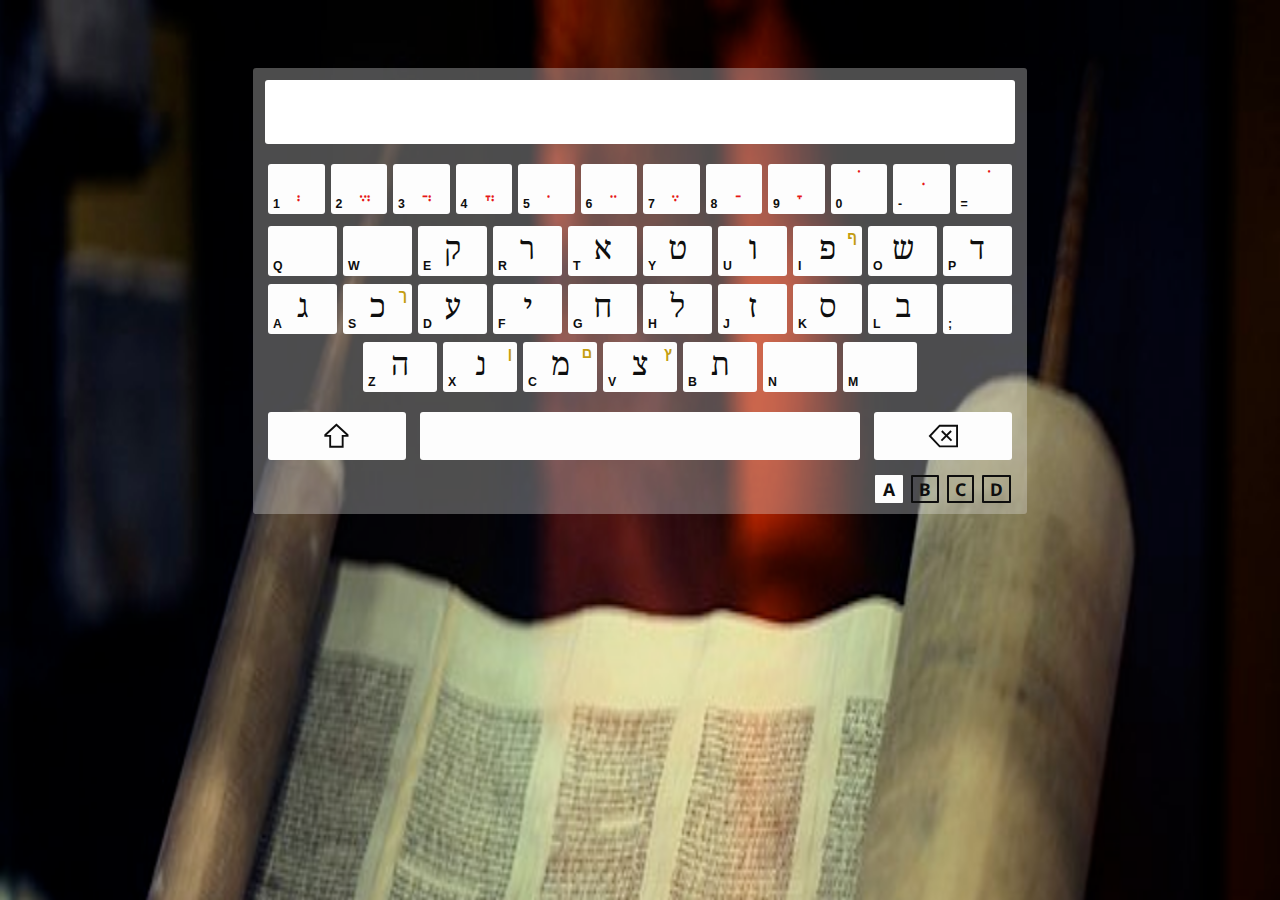
<file: index.html>
<!DOCTYPE html>
<html lang="en">
  <head>
    <meta charset="UTF-8" />
    <meta http-equiv="X-UA-Compatible" content="IE=edge" />
    <meta name="viewport" content="width=device-width, initial-scale=1.0" />
    <title>Hebrew Keyboard</title>
    <meta name="description" content="Modern Hebrew Keyboard" />
    <link rel="icon" href="./favicon.ico" />
    <link rel="stylesheet" href="./styles.css" />
  </head>

  <body>
    <div class="global-container">
      <div class="keyboard-container" id="keyboard">
        <input type="text" class="main-input" id="input" dir="rtl" />
        <div class="alphabet-wrap" id="alphabet-wrap"></div>
        <div class="key-wrap">
          <button
            class="key key--action key--action shift"
            id="shiftKey"
            title="Shift"
            data-key="ShiftLeft"
          >
            <svg
              class="action-symbol"
              id="shiftSymbol"
              width="26"
              height="27"
              viewBox="-2 -2 31 32"
              fill="none"
              xmlns="http://www.w3.org/2000/svg"
            >
              <path
                d="M12.0153 2.74456L1 12.8922V13.8586H6.21779V25.4558H19.5521V13.8586H24.7699V12.8922L13.7546 2.74456L12.8791 1.9641L12.0153 2.74456Z"
                stroke-width="2"
                class="stroke"
              />
            </svg>
          </button>
          <button class="key key--action space" title="Space" data-key="Space" data-char="&nbsp;">
            &nbsp;
          </button>
          <button
            class="key key--action bksp"
            id="backspaceKey"
            title="Backspace"
            data-key="Backspace"
          >
            <svg
              class="action-symbol"
              width="32"
              height="24"
              viewBox="0 0 32 24"
              fill="none"
              xmlns="http://www.w3.org/2000/svg"
            >
              <path
                d="M12.4535 1L2 12L12.4535 23H31V1H12.4535Z"
                class="stroke"
                stroke-width="2"
              />
              <line
                class="stroke"
                x1="14.7071"
                y1="6.65012"
                x2="25.0792"
                y2="17.0222"
                stroke-width="2"
              />
              <line
                class="stroke"
                y1="-1"
                x2="14.6684"
                y2="-1"
                transform="matrix(-0.707107 0.707107 0.707107 0.707107 25.3721 7.35723)"
                stroke-width="2"
              />
            </svg>
          </button>
        </div>
        <div class="controls-container">
          <div></div>
          <div style="display: flex; gap: 8px">
            <button class="layout-button layout-button--active" id="layoutA">A</button>
            <button class="layout-button" id="layoutB">B</button>
            <button class="layout-button" id="layoutC">C</button>
            <button class="layout-button" id="layoutD">D</button>
          </div>
        </div>
      </div>
    </div>
    <script type="module" src="./scripts/main.js"></script>
  </body>
</html>
</file>
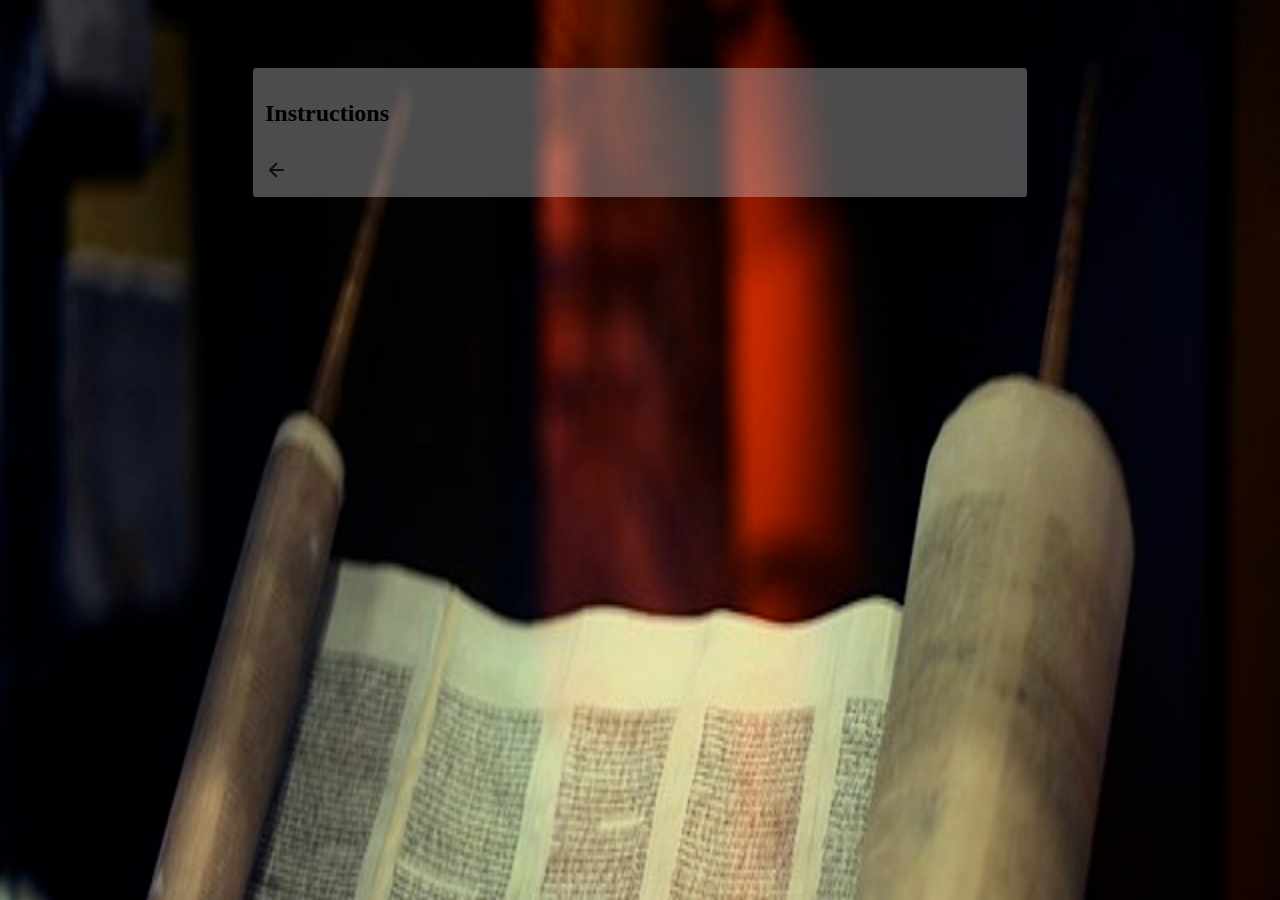
<file: instructions.html>
<!DOCTYPE html>
<html lang="en">
  <head>
    <meta charset="UTF-8" />
    <meta http-equiv="X-UA-Compatible" content="IE=edge" />
    <meta name="viewport" content="width=device-width, initial-scale=1.0" />
    <title>Hebrew Keyboard</title>
    <meta name="description" content="Modern Hebrew Keyboard" />
    <link rel="icon" href="./favicon.ico" />
    <link rel="stylesheet" href="./styles.css" />
  </head>

  <body>
    <div class="global-container">
      <div class="keyboard-container" id="keyboard">
        <h2>Instructions</h2>
        <div class="controls-container">
          <a href="/index.html">
            <svg
              width="15"
              height="16"
              viewBox="0 0 15 16"
              fill="none"
              xmlns="http://www.w3.org/2000/svg"
            >
              <path
                d="M0.292893 7.29289C-0.0976311 7.68342 -0.0976311 8.31658 0.292893 8.70711L6.65685 15.0711C7.04738 15.4616 7.68054 15.4616 8.07107 15.0711C8.46159 14.6805 8.46159 14.0474 8.07107 13.6569L2.41421 8L8.07107 2.34315C8.46159 1.95262 8.46159 1.31946 8.07107 0.928932C7.68054 0.538408 7.04738 0.538408 6.65685 0.928932L0.292893 7.29289ZM14 9C14.5523 9 15 8.55228 15 8C15 7.44772 14.5523 7 14 7V9ZM1 9H14V7H1V9Z"
                fill="#0e0e0e"
              />
            </svg>
          </a>
        </div>
      </div>
    </div>
  </body>
</html>
</file>
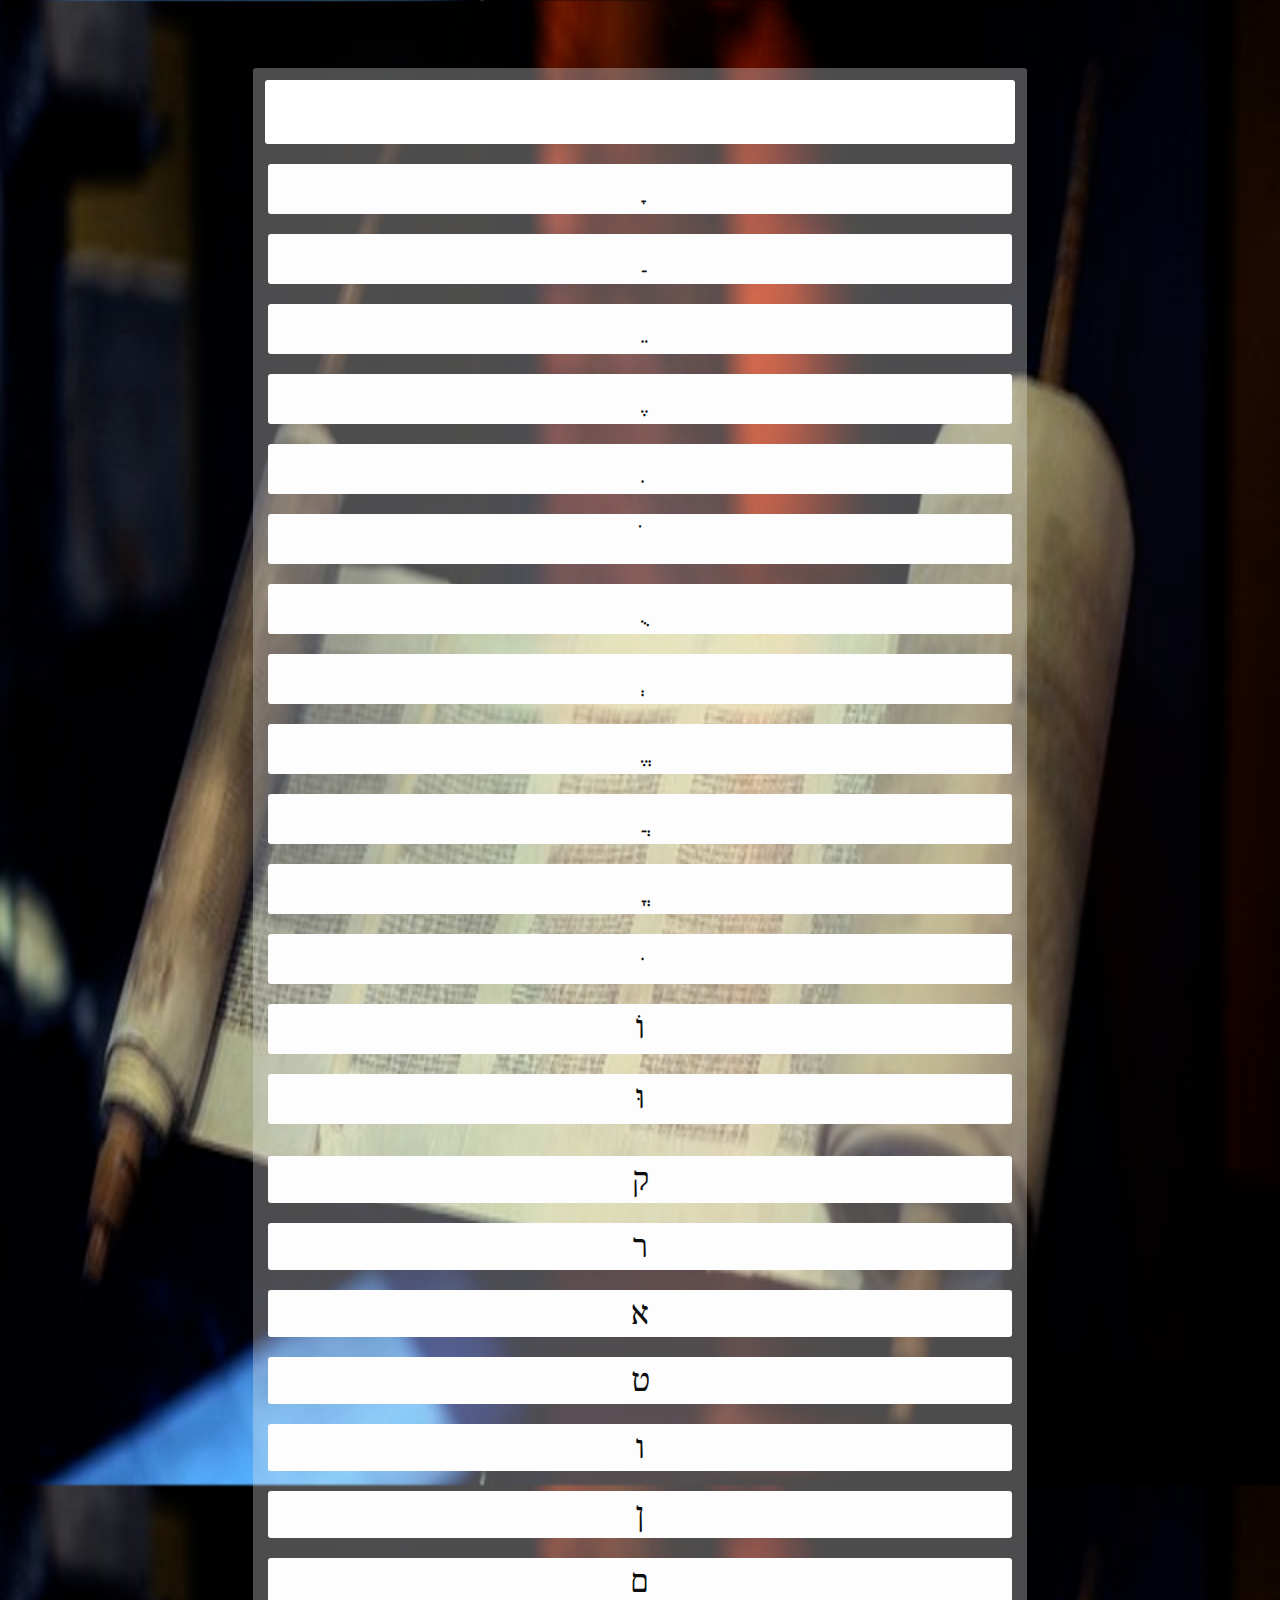
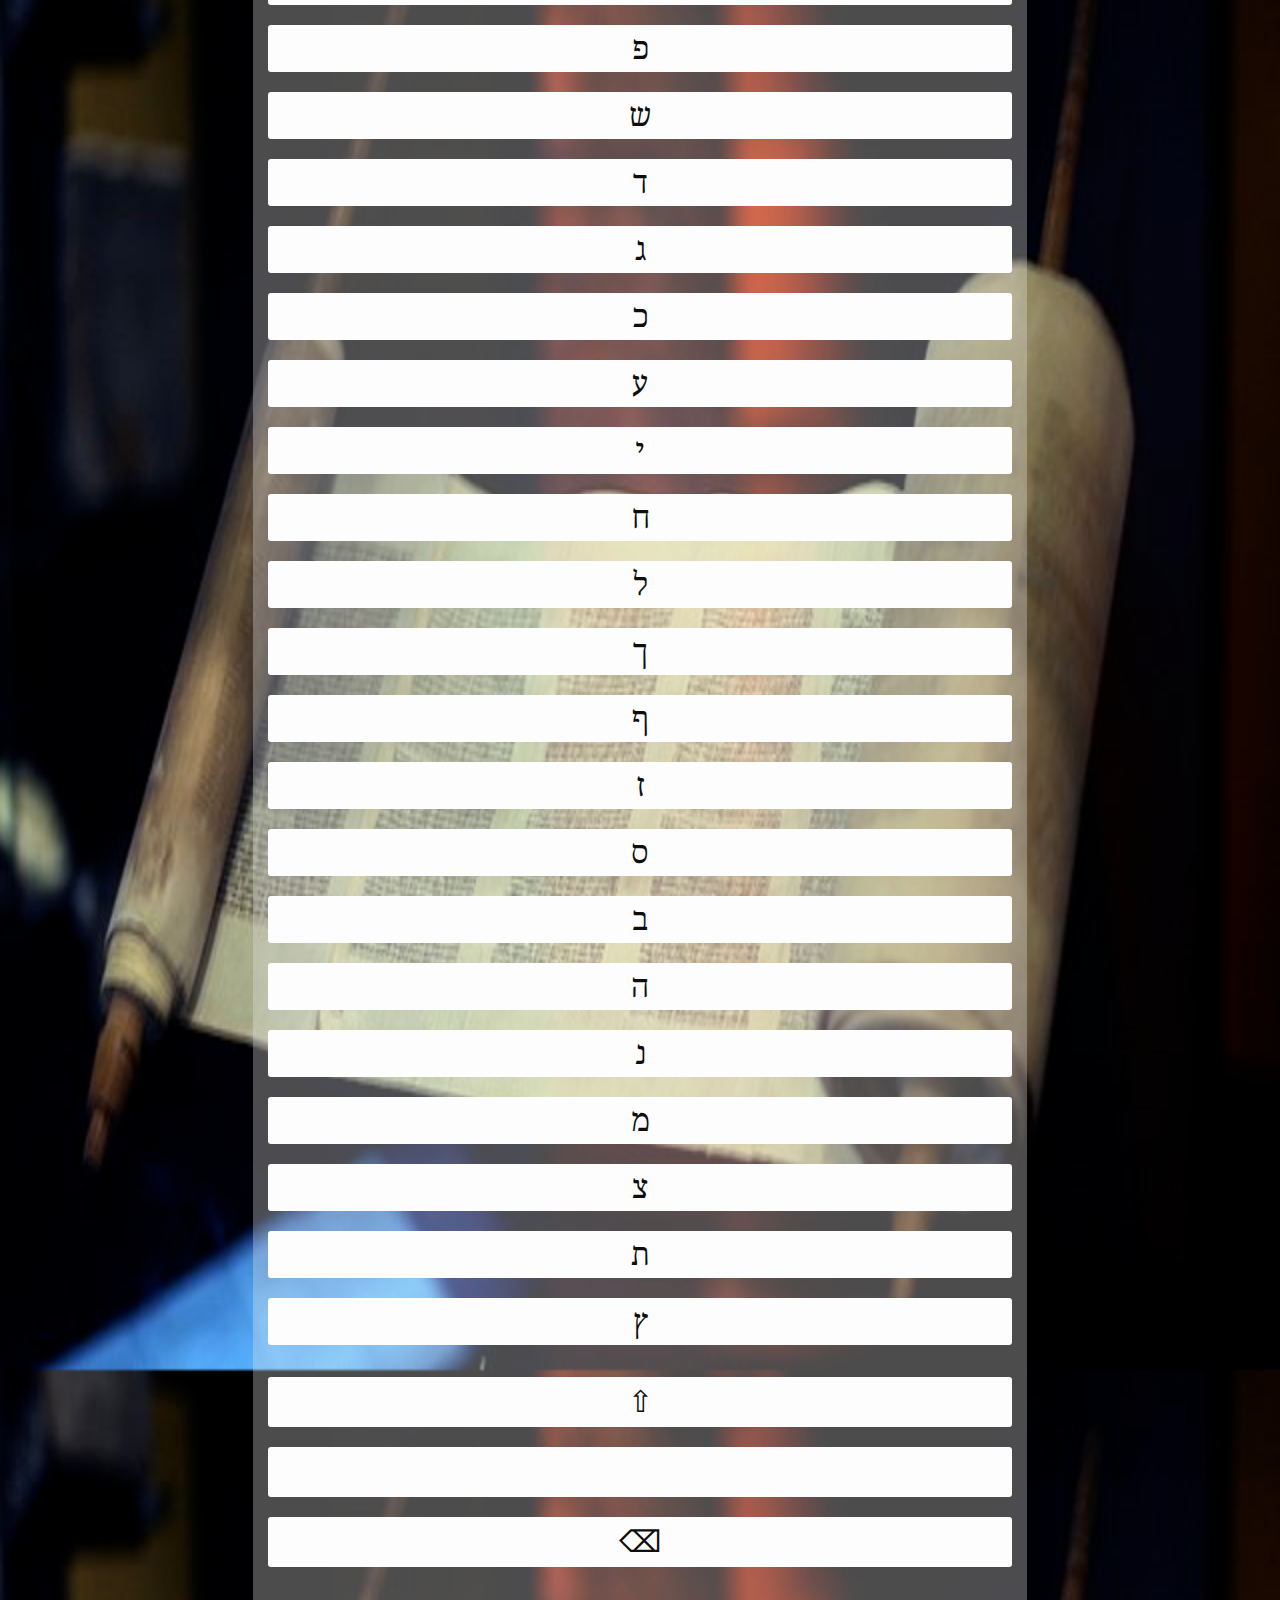
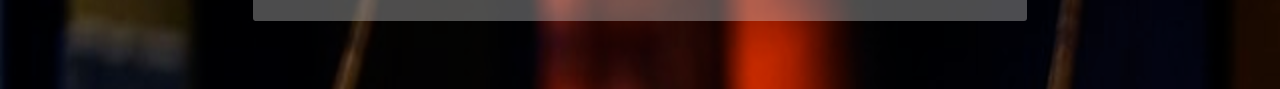
<file: keyboard.html>
<!DOCTYPE html>
<html lang="en">
  <head>
    <meta charset="UTF-8" />
    <meta http-equiv="X-UA-Compatible" content="IE=edge" />
    <meta name="viewport" content="width=device-width, initial-scale=1.0" />
    <title>Hebrew Keyboard</title>
    <meta name="description" content="Modern Hebrew Keyboard" />
    <link rel="icon" href="./favicon.ico" />
    <link rel="stylesheet" href="./styles.css" />
  </head>

  <body>
    <div class="global-container">
      <div class="keyboard-container">
        <input type="text" class="main-input" id="input" dir="rtl" />

        <button class="key niqqud" title="Kamatz" data-char="ָ">ָ</button>
        <button class="key niqqud" title="Patach" data-char="ַ">ַ</button>
        <button class="key niqqud" title="Tzeirei" data-char="ֵ">ֵ</button>
        <button class="key niqqud" title="Segol" data-char="ֶ">ֶ</button>
        <button class="key niqqud" title="Hiriq" data-char="ִ">ִ</button>
        <button class="key niqqud" title="Holam" data-char="ֹ">ֹ</button>
        <button class="key niqqud" title="Qubuts" data-char="ֻ">ֻ</button>
        <button class="key niqqud" title="Shva" data-char="ְ">ְ</button>
        <button class="key niqqud" title="Reduced Segol" data-char="ֱ">ֱ</button>
        <button class="key niqqud" title="Reduced Patach" data-char="ֲ">ֲ</button>
        <button class="key niqqud" title="Reduced Kamatz" data-char="ֳ">ֳ</button>
        <button class="key niqqud" title="Dagesh or Mapiq" data-char="ּ">ּ</button>
        <button class="key niqqud" title="Holam Haser for Vav" data-char="וֹ">וֹ</button>
        <button class="key niqqud" title="Shuruk" data-char="וּ">וּ</button>

        <div class="placeholder" style="grid-column: span 6"></div>

        <button class="key letter" title="Kuf" data-char="ק">ק</button>
        <button class="key letter" title="Resh" data-char="ר">ר</button>
        <button class="key letter" title="Alef" data-char="א">א</button>
        <button class="key letter" title="Tet" data-char="ט">ט</button>
        <button class="key letter" title="Vav" data-char="ו">ו</button>
        <button class="key letter" title="Final Nun" data-char="ן">ן</button>
        <button class="key letter" title="Final Mem" data-char="ם">ם</button>
        <button class="key letter" title="Pe" data-char="פ">פ</button>
        <button class="key letter" title="Shin" data-char="ש">ש</button>
        <button class="key letter" title="Dalet" data-char="ד">ד</button>

        <button class="key letter" title="Gimel" data-char="ג">ג</button>
        <button class="key letter" title="Kaf" data-char="כ">כ</button>
        <button class="key letter" title="Ayin" data-char="ע">ע</button>
        <button class="key letter" title="Yod" data-char="י">י</button>
        <button class="key letter" title="Het" data-char="ח">ח</button>
        <button class="key letter" title="Lamed" data-char="ל">ל</button>
        <button class="key letter" title="Final Kaf" data-char="ך">ך</button>
        <button class="key letter" title="Final Pe" data-char="ף">ף</button>
        <button class="key letter" title="Zayin" data-char="ז">ז</button>
        <button class="key letter" title="Samekh" data-char="ס">ס</button>

        <button class="key letter" title="Bet" data-char="ב">ב</button>
        <button class="key letter" title="He" data-char="ה">ה</button>
        <button class="key letter" title="Nun" data-char="נ">נ</button>
        <button class="key letter" title="Mem" data-char="מ">מ</button>
        <button class="key letter" title="Tsadi" data-char="צ">צ</button>
        <button class="key letter" title="Tav" data-char="ת">ת</button>
        <button class="key letter" title="Final Tsadi" data-char="ץ">ץ</button>

        <div class="placeholder" style="grid-column: span 3"></div>

        <button class="key shift" title="Shift">&#8679;</button>
        <button class="key space" title="Space">&nbsp;</button>
        <button class="key bksp" id="backspaceKey" title="Backspace">&#9003;</button>
      </div>
    </div>
    <script src="script.js"></script>
  </body>
</html>
</file>
<file: styles.css>
@import url("https://fonts.googleapis.com/css2?family=Noto+Sans+Hebrew&family=Noto+Serif+Hebrew&display=swap");
:root {
  --base-keyboard-columns: repeat(10, minmax(50px, 1fr));
  --keyboard-gap: 8px;
  --keyboard-container-width: 750px;
  --keyboard-container-padding: 12px;
  --global-container-padding: 60px 0;
  --controls-container-height: 50px;

  --key-margin: 4px 3px;
  --action-key-height: 36px;

  --input-width: span 10;
  --space-width: span 6;
  --action-key-width: span 2;
  --top-placeholder-width: span 8;
  --bottom-placeholder-width: span 3;

  --key-fs: 1.9rem;
  --symbol-fs: 30px;

  --text: #0e0e0e;
  --niqqud: #e61616;
  --sofit: #c49d10;
  --border: #dedede;
  --bg: #e8e8e854;
  --key-bg: #fdfdfd;
  --key-bg-hover: #f4f4f4;
  --key-bg-active: #e5e4e4;

  --sans: "Noto Sans Hebrew", sans-serif;
  --serif: "Noto Serif Hebrew", serif;
}

@media (prefers-color-scheme: dark) {
  :root {
    --text: #ffffff;
    --bg: #e8e8e854;
    --key-bg: #111111;
    --key-bg-hover: #070707;
    --key-bg-active: #040404;
  }
}

@media (max-width: 760px) {
  :root {
    --base-keyboard-columns: repeat(10, minmax(10px, 1fr));
    --keyboard-gap: 5px;
    --keyboard-container-width: 93vw;
    --global-container-padding: auto;
    --top-placeholder-width: span 4;
    --bottom-placeholder-width: span 5;

    --key-margin: 2px 2px;
    --action-key-height: 32px;

    --key-fs: 1.87rem;
    --symbol-fs: 22px;
  }
}

@media (max-width: 480px) {
  :root {
    --keyboard-container-padding: 6px;
    --keyboard-gap: 3px;

    --action-key-height: 30px;

    --key-fs: 1.6rem;
  }
}

body {
  background-image: url("bg.jpg");
  background-size: 100vw 165vh;
  background-color: #040105;
}

.global-container {
  display: flex;
  align-items: center;
  justify-content: center;
  flex-direction: column;
  padding: var(--global-container-padding);
}

.keyboard-container {
  position: relative;
  display: flex;
  flex-direction: column;
  gap: 12px;
  padding: var(--keyboard-container-padding);
  padding-bottom: var(--controls-container-height);
  border-radius: 3px;
  width: var(--keyboard-container-width);

  background-color: var(--bg);
}

.key-wrap {
  display: grid;
  grid-template-columns: var(--base-keyboard-columns);
  gap: var(--keyboard-gap);
}

.controls-container {
  position: absolute;
  bottom: 0;
  left: 0;
  right: 0;
  padding: 0 16px;
  height: var(--controls-container-height);
  display: flex;
  align-items: center;
  justify-content: space-between;
}

.main-input {
  grid-column: var(--input-width);
  outline: none;
  padding: 8px 10px;
  margin: 0 0 4px 0;
  border: none;
  border-radius: 3px;

  text-align: right;
  font-size: calc(var(--key-fs) + 0.6rem);
  font-family: var(--serif);
  letter-spacing: 0.1rem;
}

.key,
.layout-button {
  all: unset;
  cursor: pointer;
  user-select: none;
  display: flex;
  align-items: center;
  justify-content: center;

  color: var(--text);
}

.key {
  height: 38px;
  border-radius: 3px;
  margin: var(--key-margin);
  padding: 6px 0;
  position: relative;

  background-color: var(--key-bg);
  font-size: var(--key-fs);
  font-family: var(--serif);
}

.key--action {
  height: var(--action-key-height);
}

.key:hover {
  background-color: var(--key-bg-hover);
}

.key.pressed {
  background-color: var(--key-bg-active);
}

.key:active {
  background-color: var(--key-bg-active);
}

.letter {
  pointer-events: none;
  padding-bottom: 3px;
}

.layout-button {
  padding: 0 6px;
  border-radius: 1px;

  border: 2px solid var(--text);
  font-weight: bold;
  font-size: calc(var(--key-fs) - 0.8rem);
  font-family: var(--sans);
  color: var(--text);
}

.layout-button--active {
  background-color: var(--key-bg);
  border: 2px solid var(--key-bg);
}

.qwerty,
.final-form {
  pointer-events: none;
  position: absolute;

  font-size: calc(var(--key-fs) - 1.13rem);
  font-family: Arial, Helvetica, sans-serif;
  font-weight: 600;

  color: #3a3a3a;
}

.qwerty {
  bottom: 3px;
  left: 5px;
  color: var(--text);
}

.final-form {
  top: 3px;
  right: 5px;

  color: var(--sofit);
  font-size: calc(var(--key-fs) - 1rem);
}

.vowel {
  color: var(--niqqud);
  margin-bottom: 8px;
}

.sofit {
  color: var(--sofit);
}

.bksp {
  grid-column: var(--action-key-width);
}

.shift {
  grid-column: var(--action-key-width);
}

.stroke {
  stroke: var(--text);
}

.space {
  grid-column: var(--space-width);
}

.top-placeholder {
  grid-column: var(--top-placeholder-width);
}

.bottom-placeholder {
  grid-column: var(--bottom-placeholder-width);
}

.action-symbol {
  width: var(--symbol-fs);
  height: var(--symbol-fs);
  pointer-events: none;
}
</file>
